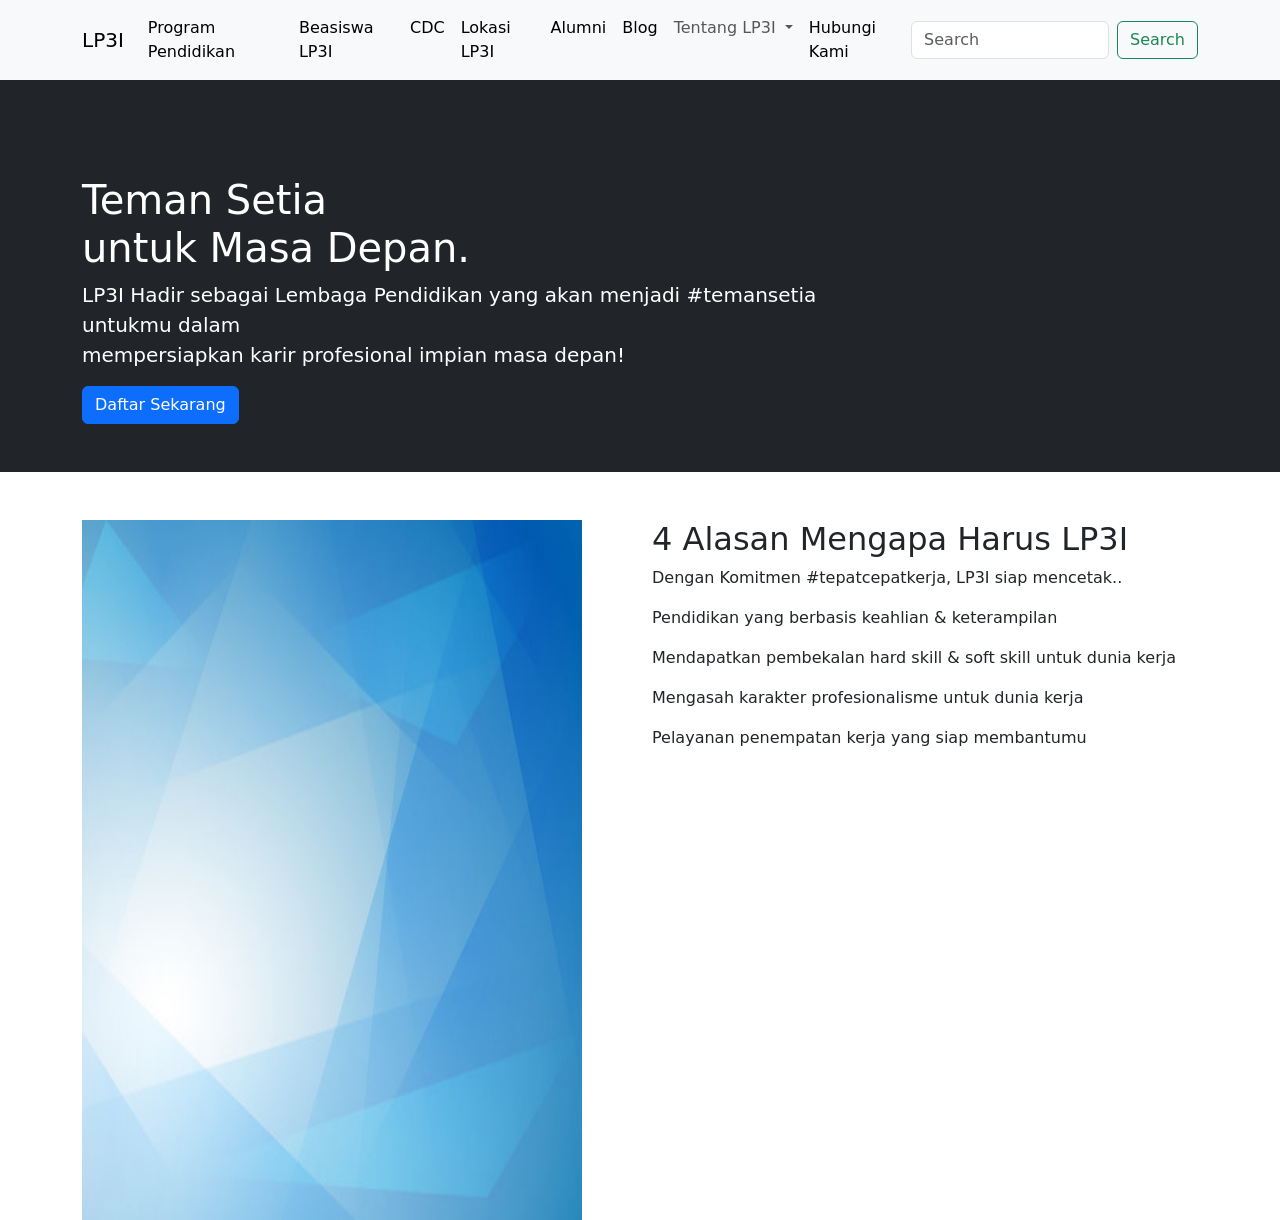
<file: pertemuan6/index.html>
<!doctype html>
<html lang="en">

<head>
    <meta charset="utf-8">
    <meta name="viewport" content="width=device-width, initial-scale=1">
    <title>Pertemuan 6 Bootstrap</title>
    <link href="https://cdn.jsdelivr.net/npm/bootstrap@5.3.8/dist/css/bootstrap.min.css" rel="stylesheet" integrity="sha384-sRIl4kxILFvY47J16cr9ZwB07vP4J8+LH7qKQnuqkuIAvNWLzeN8tE5YBujZqJLB" crossorigin="anonymous">
</head>

<body>
    <nav class="navbar navbar-expand-lg bg-body-tertiary">
        <div class="container">
            <a class="navbar-brand" href="#">LP3I</a>
            <button class="navbar-toggler" type="button" data-bs-toggle="collapse" data-bs-target="#navbarSupportedContent" aria-controls="navbarSupportedContent" aria-expanded="false" aria-label="Toggle navigation">
      <span class="navbar-toggler-icon"></span>
    </button>
            <div class="collapse navbar-collapse" id="navbarSupportedContent">
                <ul class="navbar-nav ms-auto me-auto mb-2 mb-lg-0">
                    <li class="nav-item">
                        <a class="nav-link active" aria-current="page" href="#">Program Pendidikan</a>
                    </li>
                    <li class="nav-item">
                        <a class="nav-link active" aria-current="page" href="#">Beasiswa LP3I</a>
                    </li>
                    <li class="nav-item">
                        <a class="nav-link active" aria-current="page" href="#">CDC</a>
                    </li>
                    <li class="nav-item">
                        <a class="nav-link active" aria-current="page" href="#">Lokasi LP3I</a>
                    </li>
                    <li class="nav-item">
                        <a class="nav-link active" aria-current="page" href="#">Alumni</a>
                    </li>
                    <li class="nav-item">
                        <a class="nav-link active" aria-current="page" href="#">Blog</a>
                    </li>
                    <li class="nav-item dropdown">
                        <a class="nav-link dropdown-toggle" href="#" role="button" data-bs-toggle="dropdown" aria-expanded="false"> 
                            Tentang LP3I 
                        </a>
                        <ul class="dropdown-menu">
                            <li><a class="dropdown-item" href="#">Apa itu LP3I</a></li>
                            <li><a class="dropdown-item" href="#">LP3I Collage</a></li>
                            <li><a class="dropdown-item" href="#">Politeknik LP3I</a></li>
                        </ul>
                    </li>
                    <li class="nav-item">
                        <a class="nav-link active" aria-current="page" href="#">Hubungi Kami</a>
                    </li>
                </ul>
                <form class="d-flex" role="search">
                    <input class="form-control me-2" type="search" placeholder="Search" aria-label="Search" />
                    <button class="btn btn-outline-success" type="submit">Search</button>
                </form>
            </div>
        </div>
    </nav>

    <main>

        <section class="py-5 bg-dark" style="background-image: url(https://www.lp3i.ac.id/wp-content/uploads/2022/05/slide-1-min.png); background-size: cover;">
            <div class=" container mt-5 text-white">
                <h1>
                    Teman Setia
                    <br> untuk Masa Depan.
                </h1>
                <p class="fs-5 ">
                    LP3I Hadir sebagai Lembaga Pendidikan yang akan menjadi #temansetia <br> untukmu dalam
                    <br> mempersiapkan karir profesional impian masa depan!

                </p>
                <a href=" " class="btn btn-primary ">Daftar Sekarang</a>
            </div>
        </section>

        <section class="mt-5">
            <div class="container">
                <div class="row">
                    <div class="col">
                        <img src="bg.jpg" width="500" height="700" alt=" ">
                    </div>
                    <div class="col">
                        <h2>4 Alasan Mengapa Harus LP3I</h2>
                        <p>Dengan Komitmen #tepatcepatkerja, LP3I siap mencetak..</p>
                        <ul class="mt-3 list-group-item">
                            <p>Pendidikan yang berbasis keahlian & keterampilan</p>
                            <p>Mendapatkan pembekalan hard skill & soft skill untuk dunia kerja</p>
                            <p>Mengasah karakter profesionalisme untuk dunia kerja</p>
                            <p>Pelayanan penempatan kerja yang siap membantumu</p>
                        </ul>
                    </div>
                </div>
            </div>
        </section>
    </main>



    <script src="https://cdn.jsdelivr.net/npm/bootstrap@5.3.8/dist/js/bootstrap.bundle.min.js" integrity="sha384-FKyoEForCGlyvwx9Hj09JcYn3nv7wiPVlz7YYwJrWVcXK/BmnVDxM+D2scQbITxI" crossorigin="anonymous"></script>

</body>

</html>
</file>
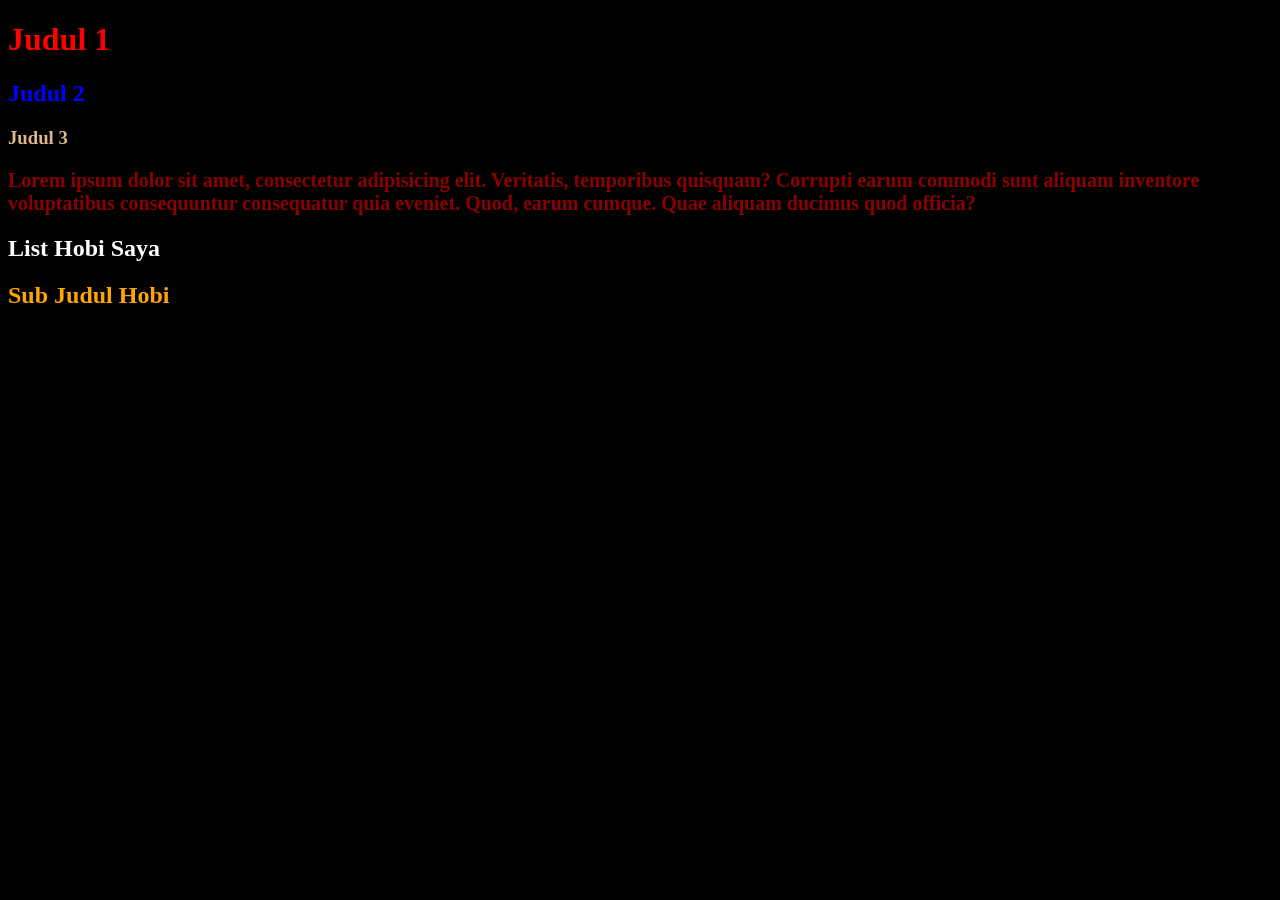
<file: Pertemuan_3/index.html>
<!DOCTYPE html>
<html lang="en">
<head>
    <meta charset="UTF-8">
    <meta name="viewport" content="width=device-width, initial-scale=1.0">
    <title>CSS Dasar</title>
    <!--cara 2 menggunakan css emed-->
    <style>
        h2{
            color: blue;
        }
    </style>
    <!--cara 3 menggunakan file terpisah/eksternal-->
    <link rel="stylesheet" href="assets/style.css">
</head>
<body class="bg-color">
    <!--menggunakan css inline-->
    <h1 style="color: red;">Judul 1</h1>
    <h2>Judul 2</h2>
    <h3>Judul 3</h3>

    <p>Lorem ipsum dolor sit amet, consectetur adipisicing elit. Veritatis, temporibus quisquam? Corrupti earum commodi sunt aliquam inventore voluptatibus consequuntur consequatur quia eveniet. Quod, earum cumque. Quae aliquam ducimus quod officia?</p>

    <!--beda id dan class, id spesifik 1, class bisa banyak-->
    <h2 id="list-hobi">List Hobi Saya</h2>
    <h2 class="sub">Sub Judul Hobi</h2>
</body>
</html>
</file>
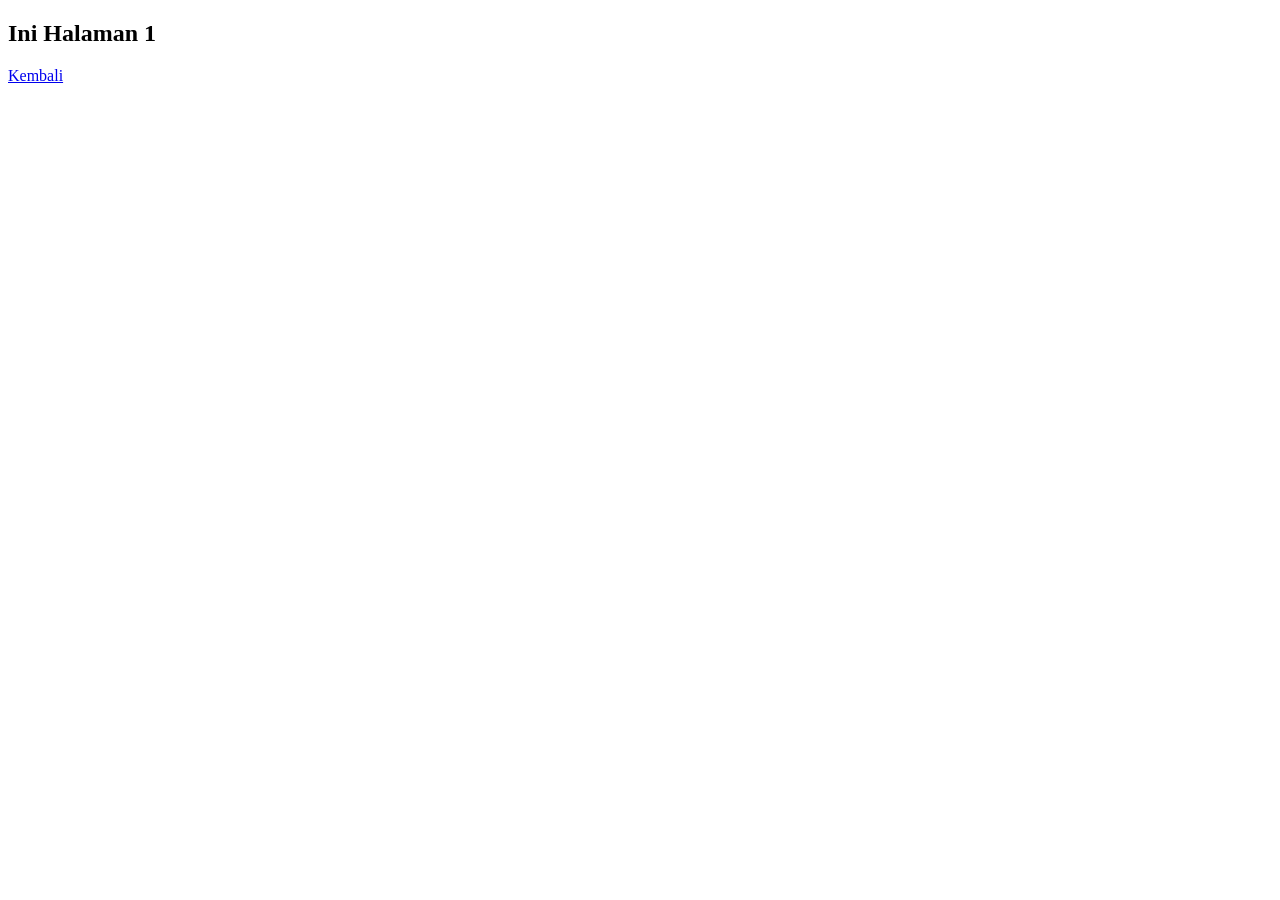
<file: pertemuan_1/halaman1.html>
<!DOCTYPE html>
<html lang="en">
<head>
    <meta charset="UTF-8">
    <meta name="viewport" content="width=device-width, initial-scale=1.0">
    <title>Halaman 1</title>
</head>
<body>
    <h2>Ini Halaman 1</h2>
    <a href="web_dasar.html">Kembali</a>
</body>
</html>
</file>
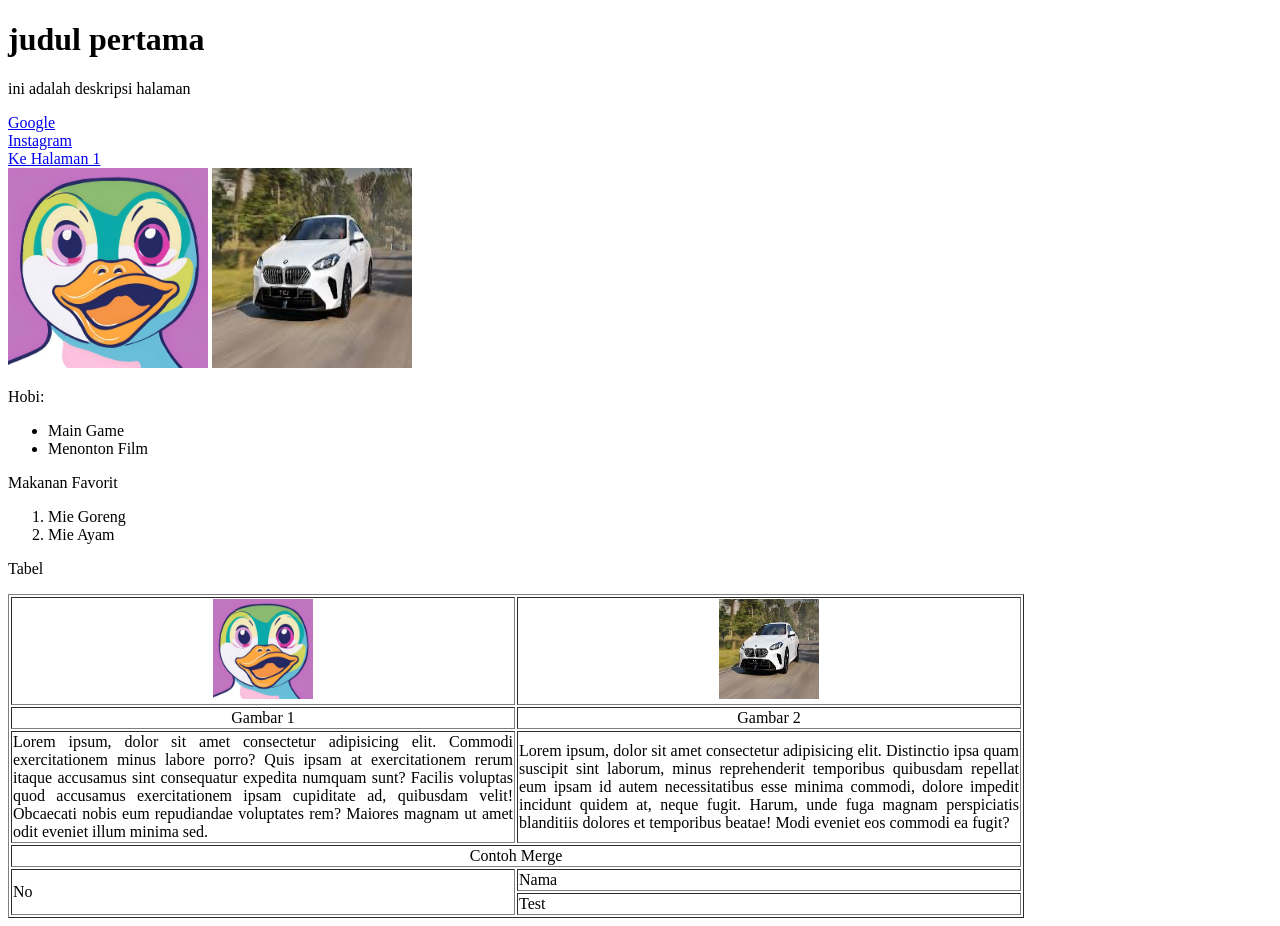
<file: pertemuan_1/web_dasar.html>
<!DOCTYPE html>
<html lang="en">
<head>
    <meta charset="UTF-8">
    <meta name="viewport" content="width=device-width, initial-scale=1.0">
    <title>Web Dasar #1👍</title>
</head>
<body>
    <h1>judul pertama</h1>
    <p>
        ini adalah deskripsi halaman
    </p>
    <a href="https://google.com"target>Google</a>
    <br>
    <a href="https://instagram.com"target="_blank">Instagram</a><br>
    <a href="halaman1.html">Ke Halaman 1</a><br>

    <img src="img_1.jpg" alt="gambar" width="200px" height="200px">
    <img src="[data-uri]" alt="Mobil" width="200px" height="200px">

    <P>Hobi:</P>
    <ul>
        <li>Main Game</li>
        <li>Menonton Film</li>
    </ul>
    <p>Makanan Favorit</p>
    <ol>
        <li>Mie Goreng</li>
        <li>Mie Ayam</li>
    </ol>

    <p>Tabel</p>
    <table border="1">
        <tr>
            <td align="center">
                <img src="img_1.jpg" alt="gambar" width="100px" height="100px"></td>
            <td align="center">
                <img src="[data-uri]" alt="Mobil" width="100px" height="100px"></td>
        </tr>
        <tr>
            <td align="center">Gambar 1</td>
            <td align="center">Gambar 2</td>
        </tr>
        <tr>
            <td align="justify" width = "500px">
                Lorem ipsum, dolor sit amet consectetur adipisicing elit. Commodi exercitationem minus labore porro? Quis ipsam at exercitationem rerum itaque accusamus sint consequatur expedita numquam sunt? Facilis voluptas quod accusamus exercitationem ipsam cupiditate ad, quibusdam velit! Obcaecati nobis eum repudiandae voluptates rem? Maiores magnam ut amet odit eveniet illum minima sed.</td>
            <td align="justify" width = "500px">
                Lorem ipsum, dolor sit amet consectetur adipisicing elit. Distinctio ipsa quam suscipit sint laborum, minus reprehenderit temporibus quibusdam repellat eum ipsam id autem necessitatibus esse minima commodi, dolore impedit incidunt quidem at, neque fugit. Harum, unde fuga magnam perspiciatis blanditiis dolores et temporibus beatae! Modi eveniet eos commodi ea fugit?</td>
        </tr>
        <tr>
            <td colspan="2" align ="center">Contoh Merge</td>
        </tr>
        <tr>
            <td rowspan="2">No</td>
            <td>Nama</td>
        </tr>
        <tr>
            <td>Test</td>
        </tr>

    </table>

</body>
</html>
</file>
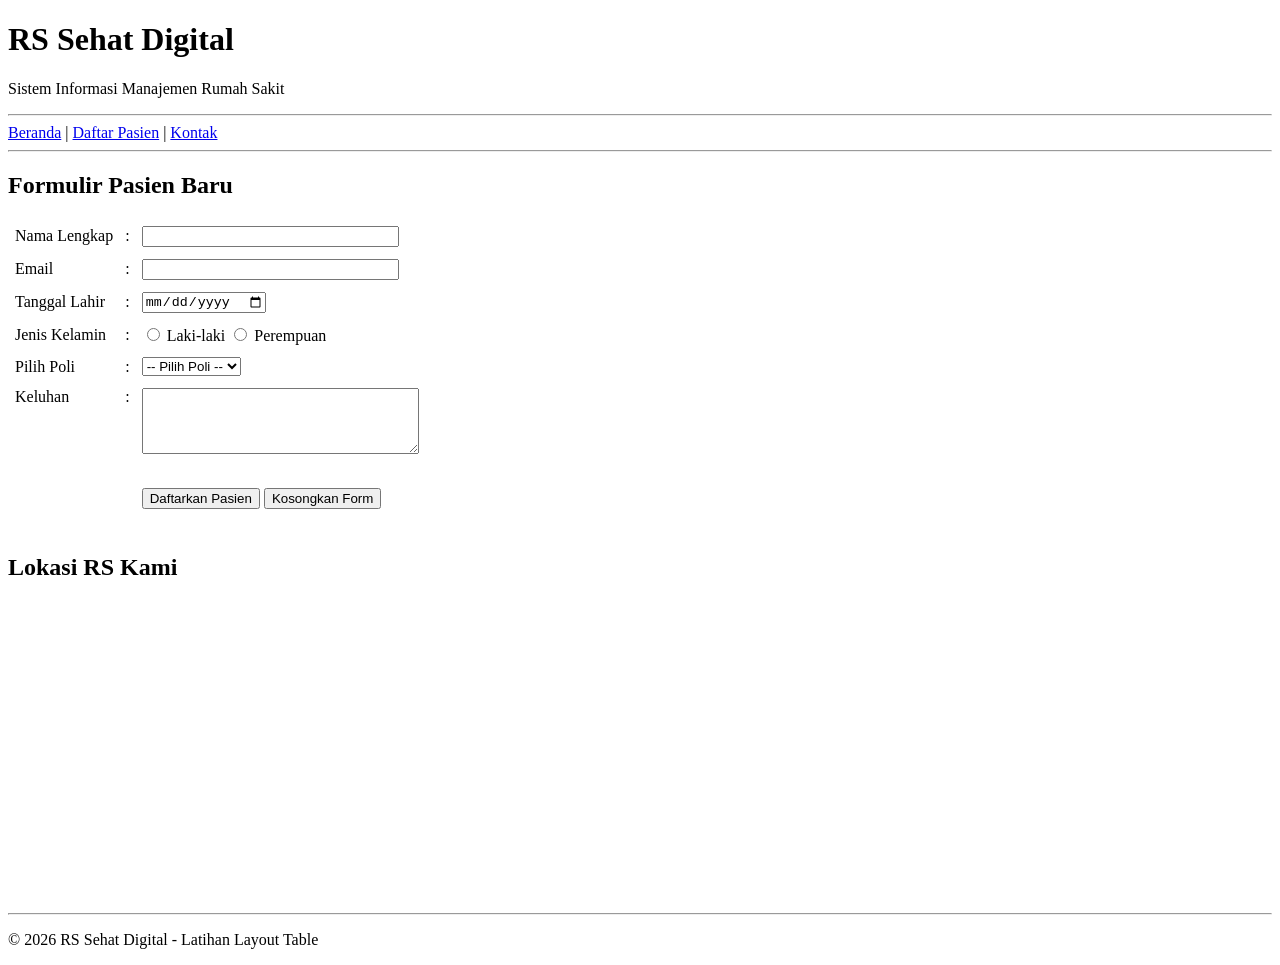
<file: pertemuan_2/latihan.html>
<!DOCTYPE html>
<html lang="id">
<head>
    <meta charset="UTF-8">
    <title>Pendaftaran Pasien - SIMRS (Table Layout)</title>
</head>
<body>

    <header>
        <h1>RS Sehat Digital</h1>
        <p>Sistem Informasi Manajemen Rumah Sakit</p>
    </header>

    <hr>

    <nav>
        <a href="#">Beranda</a> | 
        <a href="#">Daftar Pasien</a> | 
        <a href="#">Kontak</a>
    </nav>

    <hr>

    <main>
        <section>
            <h2>Formulir Pasien Baru</h2>
            
            <form>
                <table border="0" cellpadding="5">
                    <tr>
                        <td><label for="nama">Nama Lengkap</label></td>
                        <td>:</td>
                        <td><input type="text" id="nama" name="nama" size="30" required></td>
                    </tr>
                    <tr>
                        <td><label for="email">Email</label></td>
                        <td>:</td>
                        <td><input type="email" id="email" name="email" size="30"></td>
                    </tr>
                    <tr>
                        <td><label for="tgl">Tanggal Lahir</label></td>
                        <td>:</td>
                        <td><input type="date" id="tgl" name="tgl"></td>
                    </tr>
                    <tr>
                        <td><label>Jenis Kelamin</label></td>
                        <td>:</td>
                        <td>
                            <input type="radio" id="l" name="jk" value="L"> <label for="l">Laki-laki</label>
                            <input type="radio" id="p" name="jk" value="P"> <label for="p">Perempuan</label>
                        </td>
                    </tr>
                    <tr>
                        <td><label for="poli">Pilih Poli</label></td>
                        <td>:</td>
                        <td>
                            <select id="poli" name="poli">
                                <option value="">-- Pilih Poli --</option>
                                <option value="umum">Poli Umum</option>
                                <option value="gigi">Poli Gigi</option>
                                <option value="anak">Poli Anak</option>
                            </select>
                        </td>
                    </tr>
                    <tr>
                        <td valign="top"><label for="pesan">Keluhan</label></td>
                        <td valign="top">:</td>
                        <td><textarea id="pesan" name="pesan" rows="4" cols="32"></textarea></td>
                    </tr>
                    <tr>
                        <td></td>
                        <td></td>
                        <td>
                            <br>
                            <button type="submit">Daftarkan Pasien</button>
                            <button type="reset">Kosongkan Form</button>
                        </td>
                    </tr>
                </table>
            </form>
        </section>

        <br>

        <section>
            <h2>Lokasi RS Kami</h2>
            <iframe src="https://www.google.com/maps/embed?pb=!1m18!1m12!1m3!1d2852.3721641947527!2d95.33882038570837!3d5.562677098178874!2m3!1f0!2f0!3f0!3m2!1i1024!2i768!4f13.1!3m3!1m2!1s0x30403713e334d845%3A0x3e919c2162ffb069!2sRSUD%20Dr.%20Zainoel%20Abidin!5e0!3m2!1sid!2sid!4v1776249405202!5m2!1sid!2sid" 
                width="600" 
                height="300" 
                style="border:0;" 
                allowfullscreen=""
                loading="lazy" 
                referrerpolicy="no-referrer-when-downgrade">
            </iframe>
        </section>
    </main>

    <hr>

    <footer>
        <p>© 2026 RS Sehat Digital - Latihan Layout Table</p>
    </footer>

</body>
</html>
</file>
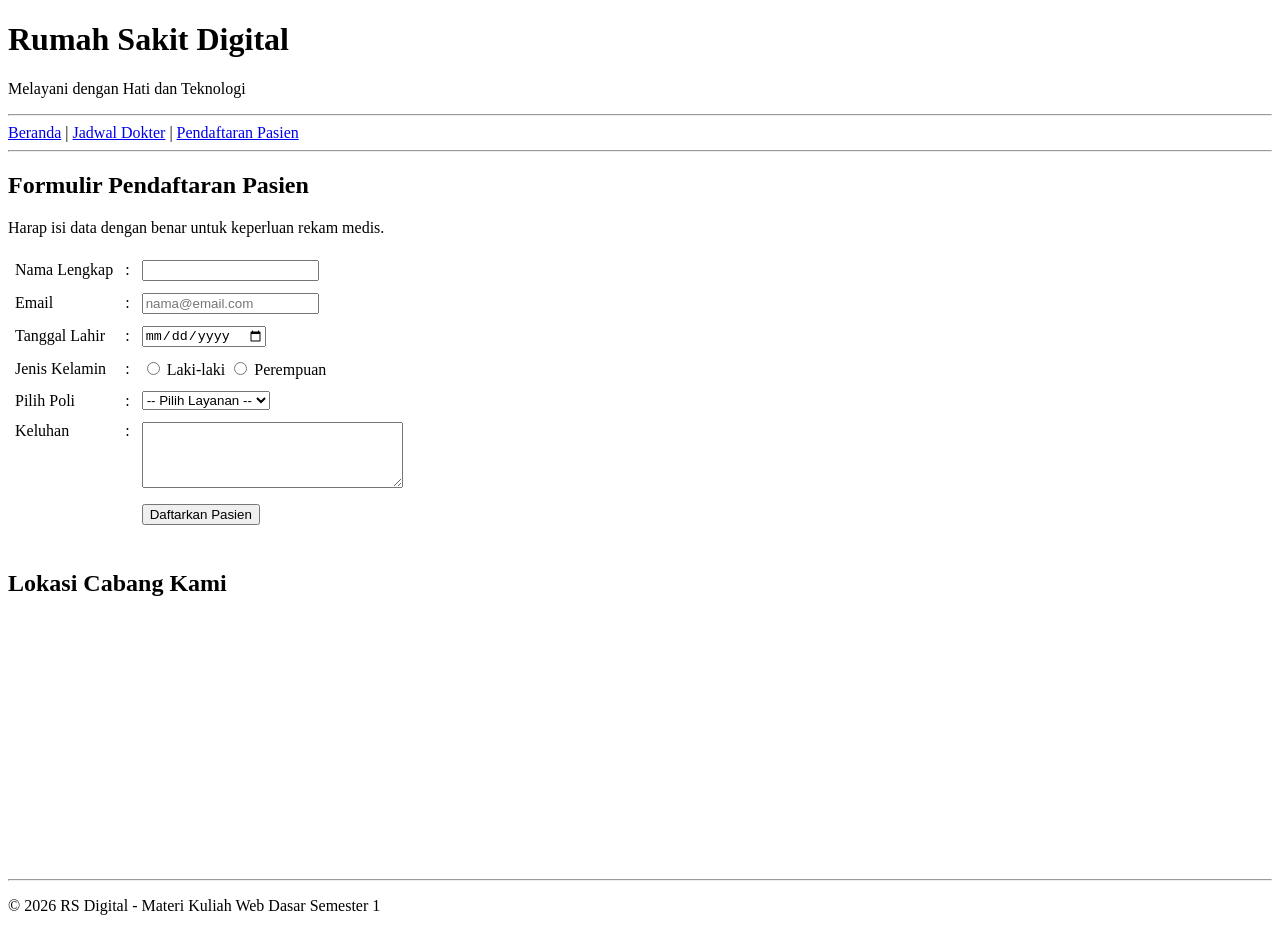
<file: pertemuan_2/starter.html>
<!DOCTYPE html>
<html lang="id">
<head>
    <meta charset="UTF-8">
    <meta name="viewport" content="width=device-width, initial-scale=1.0">
    <title>Starter Code - Pertemuan 2 (Semantic & Forms)</title>
</head>
<body>

    <!-- SEMANTIC: <header> digunakan untuk bagian kepala website (logo/judul) -->
    <header>
        <h1>Rumah Sakit Digital</h1>
        <p>Melayani dengan Hati dan Teknologi</p>
    </header>

    <hr>

    <!-- SEMANTIC: <nav> digunakan khusus untuk menu navigasi -->
    <nav>
        <a href="#">Beranda</a> | 
        <a href="#">Jadwal Dokter</a> | 
        <a href="#">Pendaftaran Pasien</a>
    </nav>

    <hr>

    <!-- SEMANTIC: <main> adalah pembungkus konten utama yang unik di halaman ini -->
    <main>
        
        <!-- <section> digunakan untuk mengelompokkan konten yang bertema sama -->
        <section>
            <h2>Formulir Pendaftaran Pasien</h2>
            <p>Harap isi data dengan benar untuk keperluan rekam medis.</p>

            <!-- <form> adalah wadah untuk mengumpulkan data dari user -->
            <form action="#">
                
                <!-- Kita gunakan <table> agar tampilan form rapi tanpa CSS -->
                <table border="0" cellpadding="5">
                    <tr>
                        <!-- <label> sangat penting untuk UX & aksesibilitas -->
                        <td><label for="nama">Nama Lengkap</label></td>
                        <td>:</td>
                        <!-- input type="text" untuk teks biasa -->
                        <td><input type="text" id="nama" name="nama" required></td>
                    </tr>

                    <tr>
                        <td><label for="email">Email</label></td>
                        <td>:</td>
                        <!-- input type="email" otomatis memvalidasi format email -->
                        <td><input type="email" id="email" name="email" placeholder="nama@email.com"></td>
                    </tr>

                    <tr>
                        <td><label for="tgl_lahir">Tanggal Lahir</label></td>
                        <td>:</td>
                        <!-- input type="date" memunculkan pemilih tanggal otomatis -->
                        <td><input type="date" id="tgl_lahir" name="tgl_lahir"></td>
                    </tr>

                    <tr>
                        <td><label>Jenis Kelamin</label></td>
                        <td>:</td>
                        <td>
                            <!-- input type="radio" untuk pilihan tunggal -->
                            <input type="radio" id="l" name="jk" value="L"> <label for="l">Laki-laki</label>
                            <input type="radio" id="p" name="jk" value="P"> <label for="p">Perempuan</label>
                        </td>
                    </tr>

                    <tr>
                        <td><label for="poli">Pilih Poli</label></td>
                        <td>:</td>
                        <td>
                            <!-- <select> untuk membuat menu dropdown -->
                            <select id="poli" name="poli">
                                <option value="">-- Pilih Layanan --</option>
                                <option value="umum">Poli Umum</option>
                                <option value="gigi">Poli Gigi</option>
                                <option value="anak">Poli Anak</option>
                            </select>
                        </td>
                    </tr>

                    <tr>
                        <td valign="top"><label for="keluhan">Keluhan</label></td>
                        <td valign="top">:</td>
                        <td>
                            <!-- <textarea> untuk input teks yang panjang/berbaris-baris -->
                            <textarea id="keluhan" name="keluhan" rows="4" cols="30"></textarea>
                        </td>
                    </tr>

                    <tr>
                        <td></td>
                        <td></td>
                        <td>
                            <!-- button type="submit" untuk mengirim data -->
                            <button type="submit">Daftarkan Pasien</button>
                        </td>
                    </tr>
                </table>
            </form>
        </section>

        <br>

        <section>
            <h2>Lokasi Cabang Kami</h2>
            <!-- <iframe> digunakan untuk menampilkan konten dari luar (seperti Google Maps) -->
            <iframe 
                src="https://www.google.com/maps/embed?pb=!1m18!1m12!1m3!1d126748.56347862248!2d107.5731164!3d-6.9034443!2m3!1f0!2f0!3f0!3m2!1i1024!2i768!4f13.1!3m3!1m2!1s0x2e68e6398251077d%3A0x1116ad199738d2f!2sBandung%2C%20Jawa%20Barat!5e0!3m2!1sid!2sid!4v1700000000000" 
                width="400" 
                height="250" 
                style="border:0;" 
                allowfullscreen="">
            </iframe>
        </section>

    </main>

    <hr>

    <!-- SEMANTIC: <footer> digunakan untuk bagian bawah (copyright/kontak) -->
    <footer>
        <p>&copy; 2026 RS Digital - Materi Kuliah Web Dasar Semester 1</p>
    </footer>

</body>
</html>
</file>
<file: Pertemuan_3/assets/style.css>
.bg-color{
    background-color: rgb(0, 0, 0);
}
h3{
    color: burlywood;
}
p{
    color: rgb(138, 0, 0);
    font-size: 20px;
    font-weight: bold;
    align-items: justify;
}

body{
    background-color: rgb(0, 0, 0);
}

#list-hobi {
    color: white;
}

.sub {
    color: orange;
}
</file>
